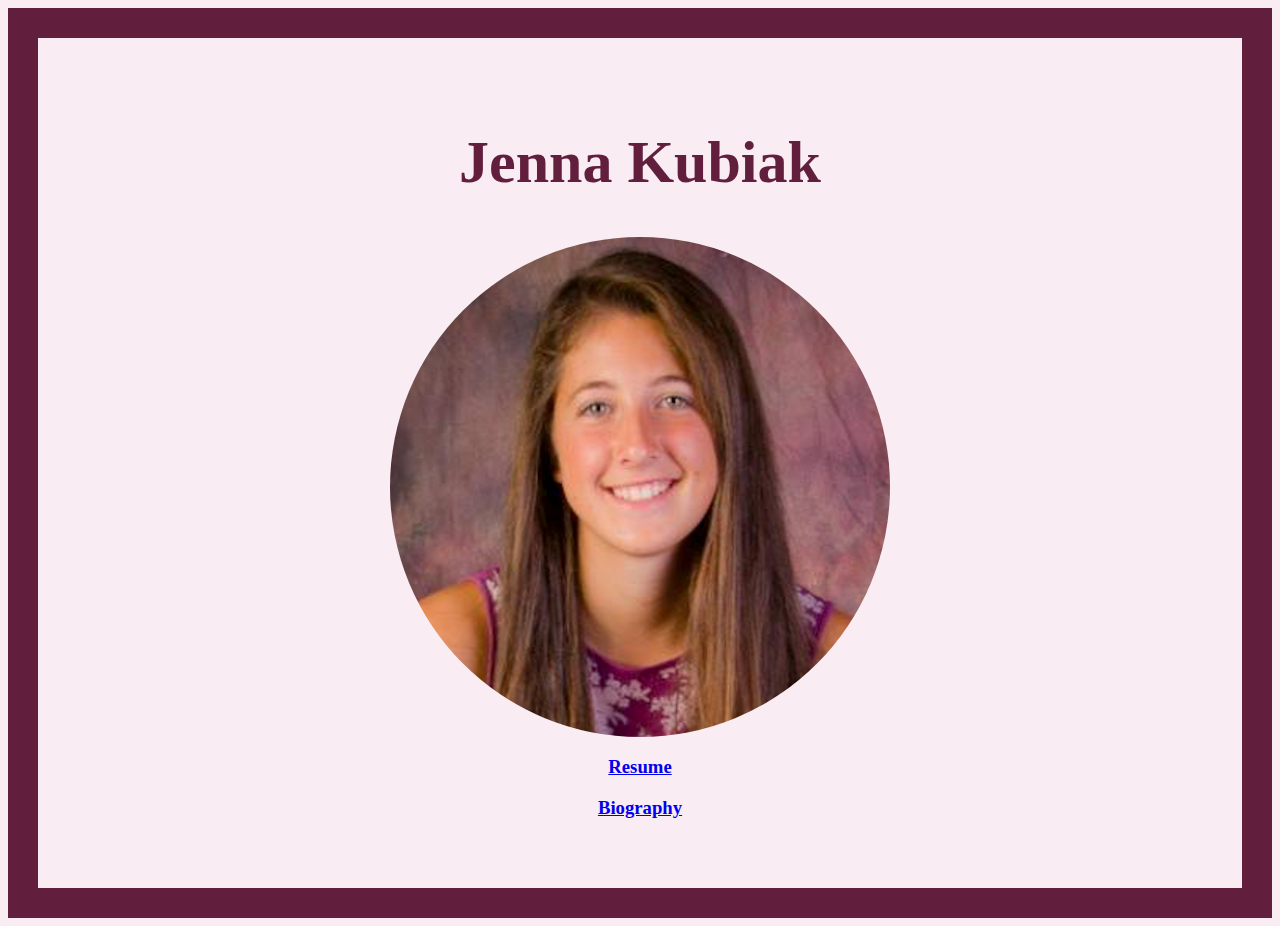
<file: index.html>
<!DOCTYPE html>
<html>

<head>
	<link rel="stylesheet" href="style.css" />
	<title>index.html</title>
</head>

<body>
	<h1>Jenna Kubiak</h1>
	<div class="circular"></div>
	<div>
	<h3><a id="resume_link" href="http://jkubia03.github.io/resume.html">Resume</a></h3>
	</div>
	<div>
	<h3><a href="httP://jkubia03.github.io/bio.html">Biography</a></h3>

	</div>
</body>

</html>
</file>
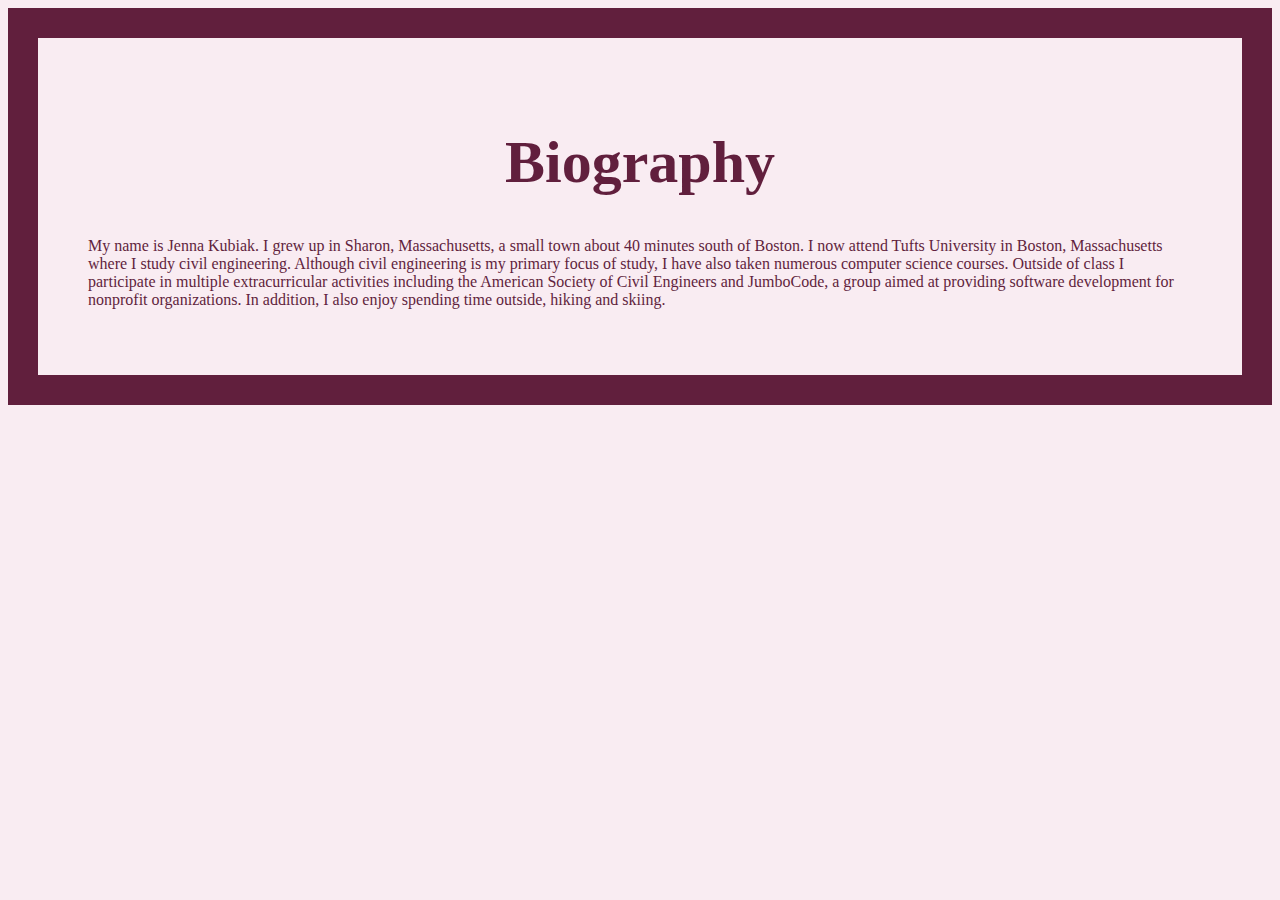
<file: bio.html>
<!DOCTYPE html>
<html>

<head>
	<link rel="stylesheet" href="style.css">
	<title>Biography</title>
</head>

<body>
	<h1>Biography</h1>
	<p>My name is Jenna Kubiak. I grew up in Sharon, Massachusetts, a small town about 40 minutes south of Boston. I now attend Tufts University in Boston, Massachusetts where I study civil engineering. Although civil engineering is my primary focus of study, I have also taken numerous computer science courses. Outside of class I participate in multiple extracurricular activities including the American Society of Civil Engineers and JumboCode, a group aimed at providing software development for nonprofit organizations. In addition, I also enjoy spending time outside, hiking and skiing. 
	</p>
</body> 

</html>
</file>
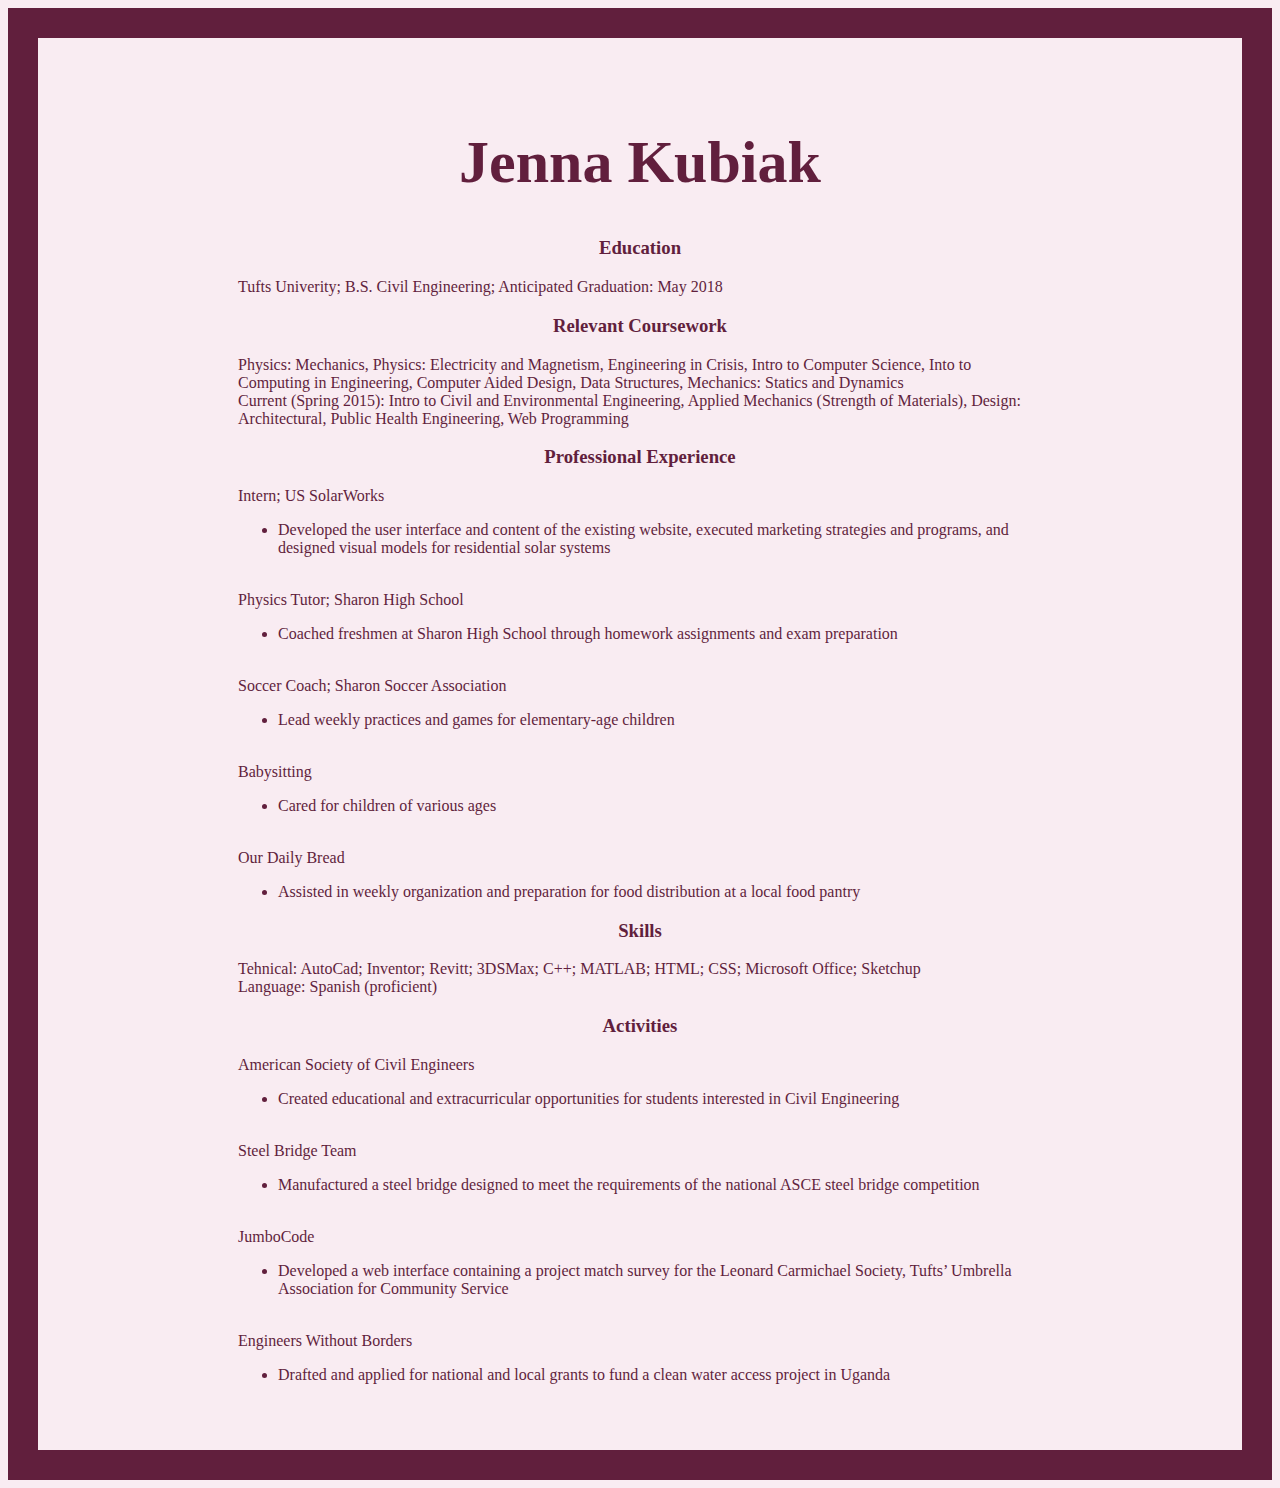
<file: resume.html>
<!DOCTYPE html>

<head>
	<link rel="stylesheet" href="style.css" />
	<title> Jenna Kubiak Resume</title>
</head>

<body id="resume_text">
	<h1>Jenna Kubiak</h1>
		<h3>Education</h3>
		Tufts Univerity; B.S. Civil Engineering; Anticipated Graduation: May 2018
		<h3>Relevant Coursework</h3>
		Physics: Mechanics, Physics: Electricity and Magnetism, Engineering in Crisis, Intro to Computer Science, Into to Computing in Engineering, Computer Aided Design, Data Structures, Mechanics: Statics and Dynamics
		<br>
		Current (Spring 2015): Intro to Civil and Environmental Engineering, Applied Mechanics (Strength of Materials), Design: Architectural, Public Health Engineering, Web Programming
		<h3>Professional Experience</h3>
		Intern; US SolarWorks
		<ul>
			<li>Developed the user interface and content of the existing website, executed marketing strategies and programs, and designed visual models for residential solar systems</li>
		</ul>
		<br>
		Physics Tutor; Sharon High School
		<ul>
			<li>Coached freshmen at Sharon High School through homework assignments and exam preparation</li>
		</ul>
		<br>
		Soccer Coach; Sharon Soccer Association
		<ul>
			<li>Lead weekly practices and games for elementary-age children</li>
		</ul>
		<br>
		Babysitting
		<ul>
			<li>Cared for children of various ages</li>
		</ul>
		<br>
		Our Daily Bread
		<ul>
			<li>Assisted in weekly organization and preparation for food distribution at a local food pantry</li>
		</ul>
		<h3>Skills</h3>
		Tehnical: AutoCad; Inventor; Revitt; 3DSMax; C++; MATLAB; HTML; CSS; Microsoft Office; Sketchup
		<br>
		Language: Spanish (proficient)
		<h3>Activities</h3>
		American Society of Civil Engineers
		<ul>
			<li>Created educational and extracurricular opportunities for students interested in Civil Engineering</li>
		</ul>
		<br>
		Steel Bridge Team
		<ul>
			<li>Manufactured a steel bridge designed to meet the requirements of the national ASCE steel bridge competition</li>
		</ul>
		<br>
		JumboCode
		<ul>
			<li>Developed a web interface containing a project match survey for the Leonard Carmichael Society, Tufts’ Umbrella Association for Community Service</li>
		</ul>
		<br>
		Engineers Without Borders
		<ul>
			<li>Drafted and applied for national and local grants to fund a clean water access project in Uganda</li>
		</ul>
</body>

</html>
</file>
<file: style.css>
body {
	background:  #f9ecf2;
	padding: 50px;
	border-style: solid;
	border-width: 30px;
	border-color: #611f3d;
	color: #611f3d;
}

h1 {
	font-size: 60px;
	font-family: avant garde;
	text-align: center;
	color: #611f3d;
}

.circular {
	width: 500px;
	height: 500px;
	border-radius: 300px;
	background: url(resume_image.png) no-repeat 48% 0%;
	margin-left: auto;
	margin-right: auto;
}

#resume_text {
	padding-left: 200px;
	padding-right: 200px;
}

h3 {
	text-align: center;
}
</file>
